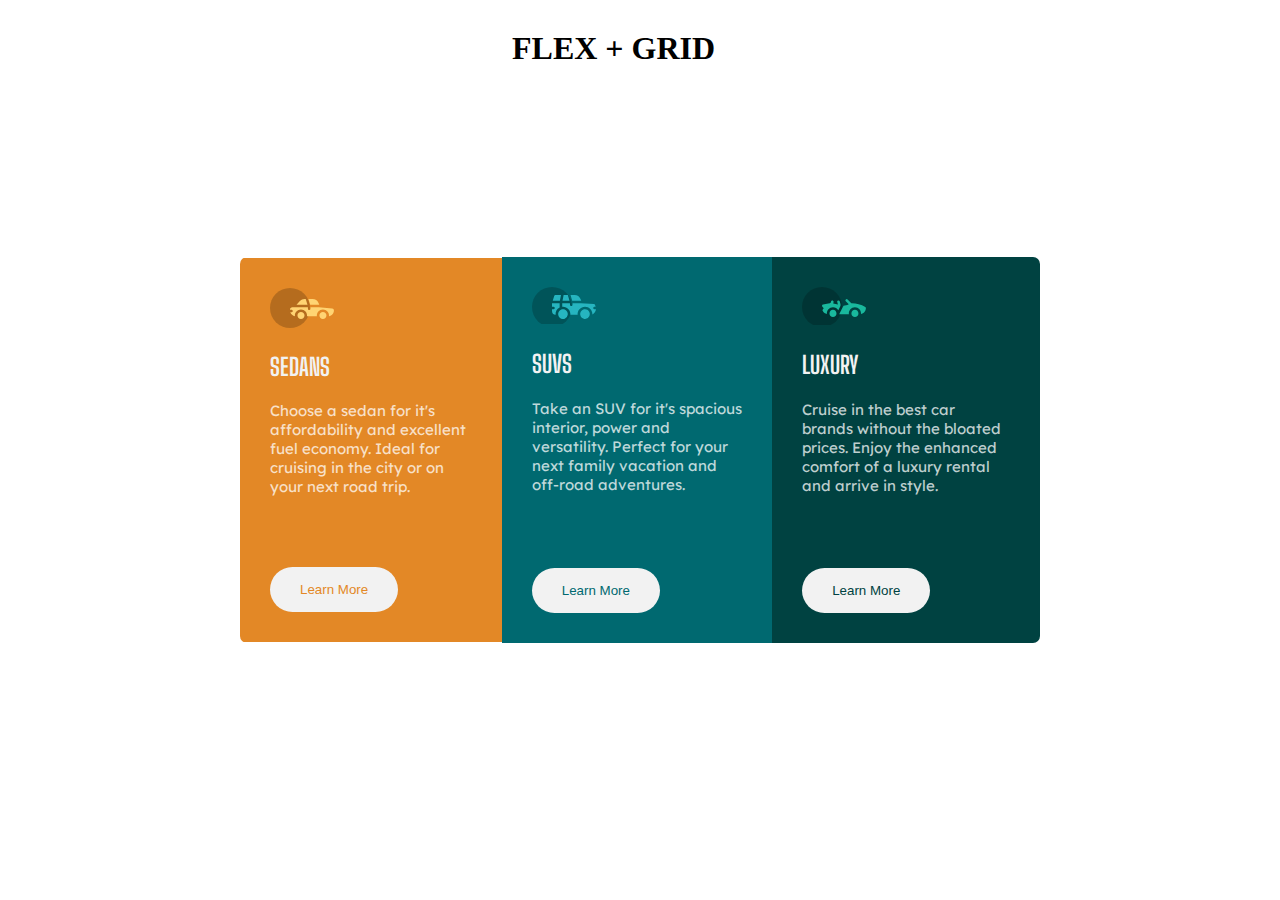
<file: index.html>
<!DOCTYPE html>
<html lang="en">
<head>
    <meta charset="UTF-8">
    <meta http-equiv="X-UA-Compatible" content="IE=edge">
    <meta name="viewport" content="width=device-width, initial-scale=1.0">
    <title>Flex Layout</title>
    <link rel="preconnect" href="https://fonts.googleapis.com">
    <link rel="preconnect" href="https://fonts.gstatic.com" crossorigin>
    <link href="https://fonts.googleapis.com/css2?family=Big+Shoulders+Display:wght@700&family=Lexend+Deca&display=swap" rel="stylesheet" />
    <link rel="stylesheet" href="style.css">
</head>
<body>
    <header>
        <h1 class="button" style="display: inline;"><a href="index.html" active>FLEX&nbsp;</a></h1><h1 style="display: inline;">+&nbsp;</h1><h1 class="button" style="display: inline;"><a href="grid.html">GRID</a></h1>
    </header>
    <div class="cards">
        <div class="carditem first">

            <img src="icon-sedans.svg" alt="sedans">
                
            <h2>SEDANS</h2>
                    
            <p>Choose a sedan for it's affordability and excellent fuel economy. Ideal for cruising in the city or on your next road trip.</p>
                
            <button>Learn More</button>

        </div>

        <div class="carditem second">

            <img src="icon-suvs.svg" alt="suvs">
                
            <h2>SUVS</h2>

            <p>Take an SUV for it's spacious interior, power and versatility. Perfect for your next family vacation and off-road adventures.</p>
                    
            <button>Learn More</button>

        </div>

        <div class="carditem third">
                
            <img src="icon-luxury.svg" alt="luxury">
                
            <h2>LUXURY</h2>

            <p>Cruise in the best car brands without the bloated prices. Enjoy the enhanced comfort of a luxury rental and arrive in style.</p>
                    
            <button>Learn More</button>
                
        </div>
    </div>

</body>
</html>
</file>
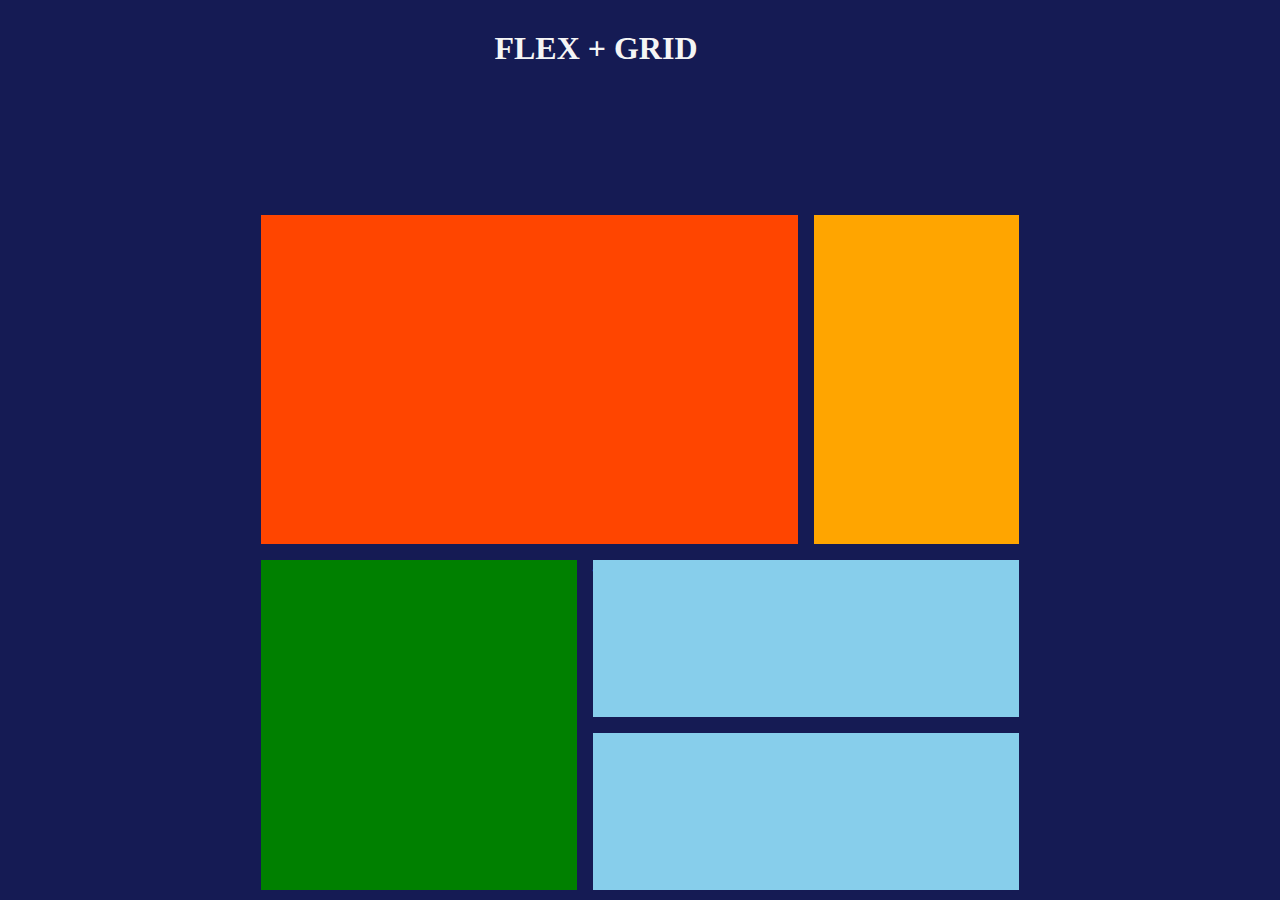
<file: grid.html>
<!DOCTYPE html>
<html lang="en">
<head>
    <meta charset="UTF-8">
    <meta http-equiv="X-UA-Compatible" content="IE=edge">
    <meta name="viewport" content="width=device-width, initial-scale=1.0">
    <title>Grid Layout</title>
    <link rel="stylesheet" href="grid.css"/>
</head>
<body>
    <header>
        <h1 class="button" style="display: inline;"><a href="index.html">FLEX&nbsp;</a></h1><h1 style="display: inline;">+&nbsp;</h1><h1 class="button" style="display: inline;"><a href="grid.html" active>GRID</a></h1>
    </header>
    <div class="container">
        <div class="one">1</div>
        <div class="two">2</div>        
        <div class="three">3</div>
        <div class="four">4</div>       
        <div class="five">5</div>
        

    </div>
</body>
</html>
</file>
<file: style.css>
*{
  margin:  auto;
  padding: 0;
  box-sizing: border-box;
}

body{
  display: flex;
  align-items: center;
  justify-items: center;
  min-height: 100vh;
}

header{
  position: absolute;
  top: 0;
  margin-top: 30px;
  margin-left: 40%;
}

.cards{
  width: 800px;
  display: flex;
  border-radius: 7px;
  overflow:hidden;
}

img{
  padding-bottom: 10%;
}

.carditem{
  padding: 30px;
  flex-direction: column;
  align-items: flex-start;
}

.carditem h2{
  color: hsl(0, 0%, 95%);
  font-family: 'Big Shoulders Display', cursive;
  font-weight: 700;
  padding-bottom: 10%;
}

.carditem p{
  color: hsla(0, 0%, 100%, 0.75);
  font-family: 'Lexend Deca', sans-serif;
  font-weight: 400;
  font-size: 15px;
  flex-grow: 1;
  padding-bottom: 35%;
}

.first{
  background-color: hsl(31, 77%, 52%);
}

.second{
  background-color: hsl(184, 100%, 22%);
}

.third{
  background-color: hsl(179, 100%, 13%);
}

.carditem button{
  background-color: hsl(0, 0%, 95%);
  padding: 15px 30px;
  border: none;
  outline: none;
  border-radius: 30px;
  cursor: pointer;
  transition: all 0.35 ease;
}

.first button{
  color: hsl(31, 77%, 52%);
}

.second button{
  color: hsl(184, 100%, 22%);
}

.third button{
  color: hsl(179, 100%, 13%);
}

.carditem button:hover{
  background-color: transparent;
  border: 2px solid hsl(0, 0%, 95%);
  color: hsl(0, 0%, 95%);
  padding: 13px 28px;
}

@media(max-width:375px)
{ 
  body{
    padding: 70px 30px;
  }
  .cards{
    flex-direction: column;
  }
}

.button:hover{
  background-color: transparent;
  color: lightsalmon;
}

.button{
  border: none;
  border-radius: 20px;
  cursor: pointer;
  transition: all 0.35 ease;
}

a, a:hover, a:focus, a:active{
  text-decoration: none;
  color: inherit;
}
</file>
<file: grid.css>
body{
    background-color: #151B54;
}

a, a:hover, a:focus, a:active{
    text-decoration: none;
    color: inherit;
}

.button:hover{
    background-color: transparent;
    color: lightsalmon;
}
  
.button{
    border: none;
    border-radius: 20px;
    cursor: pointer;
    transition: all 0.35 ease;
}

header{
    position: absolute;
    top: 0;
    margin-top: 30px;
    margin-left: 38%;
    color: whitesmoke;
  }

.container{
    display:grid;
    gap:1rem;
    margin-top: 17%;
    width: 60%;
    align-content: center;
    justify-content: center;
    margin-left: 20%;
    min-height:75vh ;
    grid-template-columns: repeat(7, 1fr);
    grid-template-rows: repeat(4, 1fr);
}

.container{
    border-radius: 10px;
}

.one{
    grid-column: span 5;
    grid-row: span 2;
    background-color: orangered;
    color: orangered;
}

.two{
    grid-column: span 2;
    grid-row: span 2;
    background-color: orange;
    color: orange;
}

.three{
    grid-column: span 3;
    grid-row: span 2;
    background-color: green;
    color: green;

}

.four{
    grid-column:  span 4;
    grid-row: span 0.3;
    background-color: skyblue;
    color: skyblue;
}

.five{
    grid-column: span 4;
    grid-row: span 1.7;
    background-color: skyblue;
    color: skyblue;
}

@media(max-width:375px)
{ 
  body{
    padding: 50px 20px;
  }
  .container{
    grid-template-columns:repeat(2, 1fr);
  }
}
</file>
